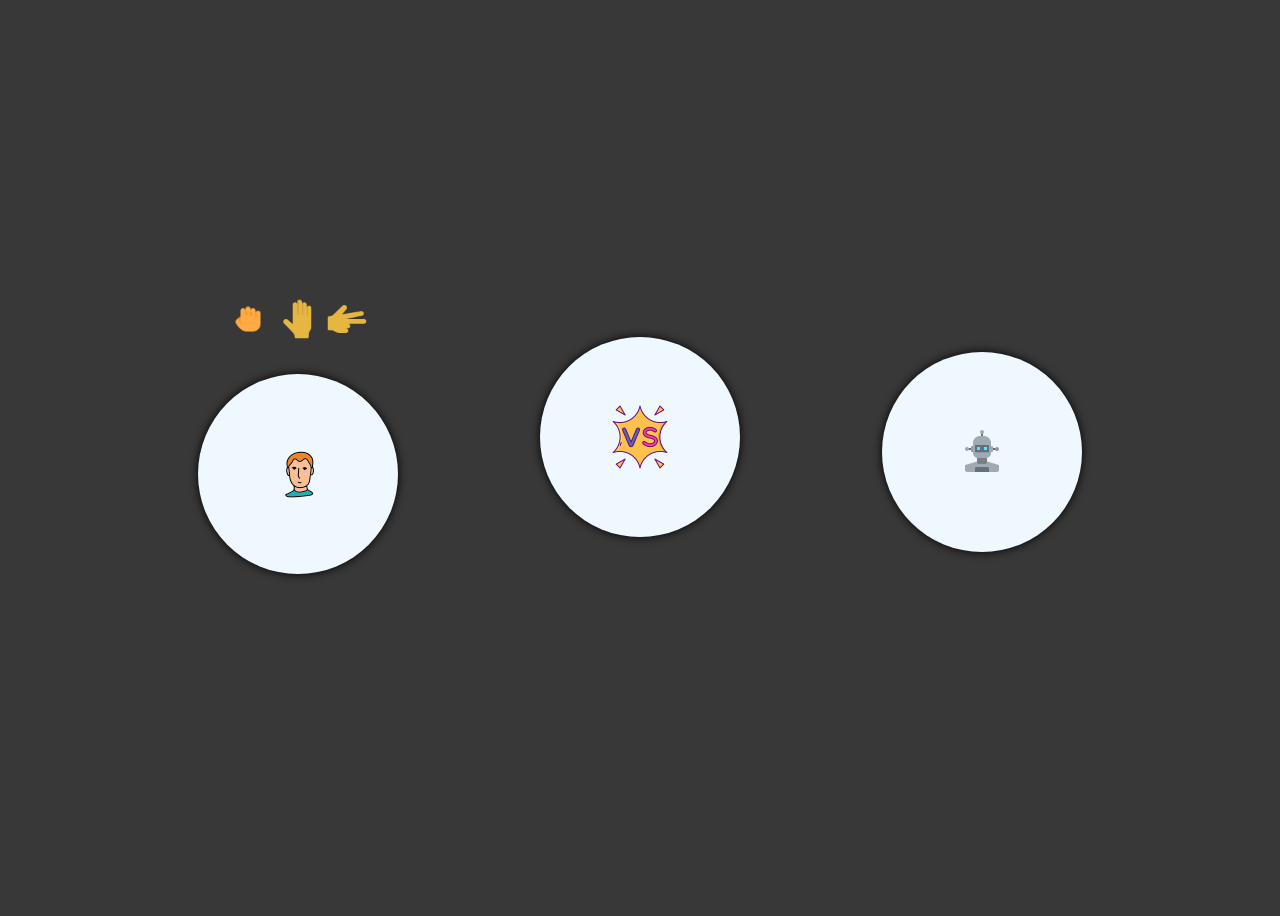
<file: third-lecture/index.html>
<!DOCTYPE html>
<html lang="en">
	<head>
		<meta charset="UTF-8" />
		<meta http-equiv="X-UA-Compatible" content="IE=edge" />
		<meta name="viewport" content="width=device-width, initial-scale=1.0" />
		<title>game</title>
		<script src="./game.js" defer></script>
	</head>
	<style>
		body {
			font-family: 'Courier New', Courier, monospace;
			height: 100vh;
			background-color: rgb(56, 56, 56);
			display: flex;
			flex-direction: column;
			justify-content: center;
			align-items: center;
		}
		.game__container {
			display: flex;

			justify-content: space-between;
			align-items: center;
			width: 70%;
		}
		.player__options {
			width: 200px;
			height: 200px;
			background-color: aliceblue;
			border-radius: 50%;
			box-shadow: 0px 0px 10px black;
			display: flex;
			justify-content: center;
			align-items: center;
			cursor: pointer;
			position: relative;
			transition: all 0.5s ease-in-out;
		}
		.vs {
			width: 200px;
			height: 200px;
			background-color: aliceblue;
			border-radius: 50%;
			box-shadow: 0px 0px 10px black;
			display: flex;
			justify-content: center;
			align-items: center;
			cursor: pointer;
			transition: all 0.5s ease-in-out;
		}
		.computer__options {
			width: 200px;
			height: 200px;
			background-color: aliceblue;
			border-radius: 50%;
			box-shadow: 0px 0px 10px black;
			display: flex;
			justify-content: center;
			align-items: center;
			cursor: pointer;
			transition: all 0.5s ease-in-out;
		}

		.options > img {
			width: 40px;
		}

		.options {
			transition: all 0.5s ease-in-out;
			margin-bottom: 30px;
		}

		.play__block {
			display: flex;
			flex-direction: column;
			align-items: center;
		}

		.option {
			cursor: pointer;
			transition: all 0.5s ease-in-out;
		}
		.option:hover {
			transform: scale(1.5);
		}
		.computer__option {
			cursor: pointer;
			display: none;
		}

		.winner {
			display: flex;
			align-items: center;
		}
		.winner > button {
			display: none;
			padding: 10px 20px;
			border: none;
			outline: none;
			font-size: 20px;
			font-weight: bold;
			cursor: pointer;
			border-radius: 10px;
			background-color: rgb(133, 233, 133);
			margin-left: 30px;
		}
	</style>
	<body>
		<div class="game__container">
			<div class="play__block">
				<div class="options" id="options">
					<img
						id="player__tock"
						src="./assets/rock.png"
						alt=""
						class="option"
						onclick="playerSelection('rock')"
					/>
					<img
						id="player__paper"
						src="./assets/paper.png"
						alt=""
						class="option"
						onclick="playerSelection('paper')"
					/>
					<img
						id="player__scissor"
						src="./assets/scissor.png"
						alt=""
						class="option"
						onclick="playerSelection('scissor')"
					/>
				</div>

				<div class="player__options" id="player">
					<img src="./assets/options.png" alt="" />
				</div>
			</div>

			<div class="vs"><img src="./assets/vs.png" alt="" /></div>

			<div class="play__block">
				<div class="options" id="options">
					<img
						id="computer__tock"
						src="./assets/rock.png"
						alt=""
						class="computer__option"
					/>
					<img
						id="computer__paper"
						src="./assets/paper.png"
						alt=""
						class="computer__option"
					/>
					<img
						id="computer__scissor"
						src="./assets/scissor.png"
						alt=""
						class="computer__option"
					/>
				</div>
				<div class="computer__options">
					<img src="./assets/robot.png" alt="" />
				</div>
			</div>
		</div>

		<div class="winner">
			<h1 id="winner"></h1>
			<button id="play__again" onclick="playAgain()">Play Again</button>
		</div>
	</body>
</html>
</file>
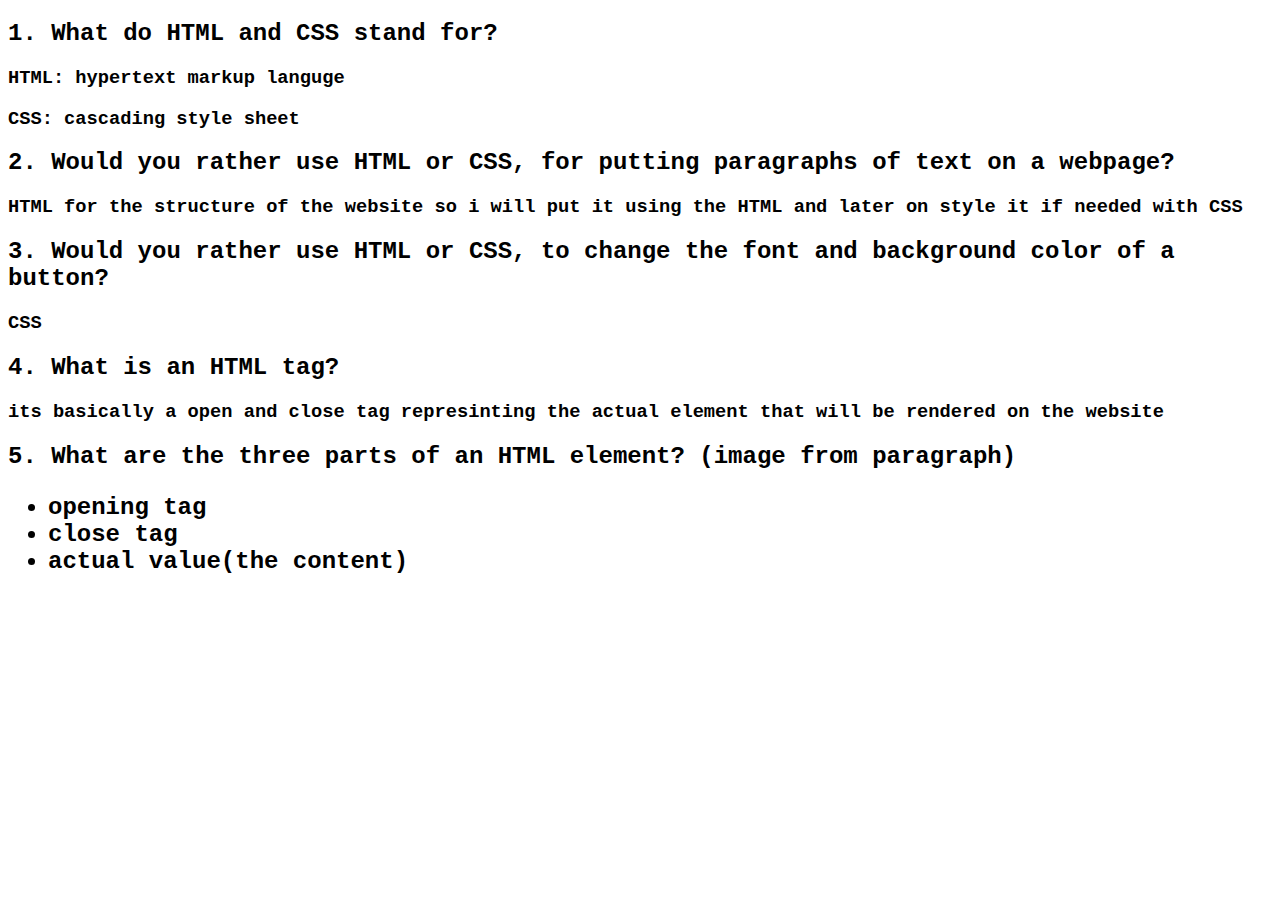
<file: first-lecture/assignment/assignment1/html-questions/index.html>
<!DOCTYPE html>
<html lang="en">
	<head>
		<meta charset="UTF-8" />
		<meta http-equiv="X-UA-Compatible" content="IE=edge" />
		<meta name="viewport" content="width=device-width, initial-scale=1.0" />
		<link rel="stylesheet" href="../generalStyles.css" />
		<title>html questions</title>
	</head>
	<body>
		<h2>1. What do HTML and CSS stand for?</h2>
		<h3>HTML: hypertext markup languge</h3>
		<h3>CSS: cascading style sheet</h3>
		<h2>
			2. Would you rather use HTML or CSS, for putting paragraphs of text on a
			webpage?
		</h2>
		<h3>
			HTML for the structure of the website so i will put it using the HTML and
			later on style it if needed with CSS
		</h3>
		<h2>
			3. Would you rather use HTML or CSS, to change the font and background
			color of a button?
		</h2>
		<h3>CSS</h3>
		<h2>4. What is an HTML tag?</h2>
		<h3>
			its basically a open and close tag represinting the actual element that
			will be rendered on the website
		</h3>
		<h2>
			5. What are the three parts of an HTML element? (image from paragraph)
		</h2>
		<h3>
			<ul>
				<li>opening tag</li>
				<li>close tag</li>
				<li>actual value(the content)</li>
			</ul>
		</h3>
	</body>
</html>
</file>
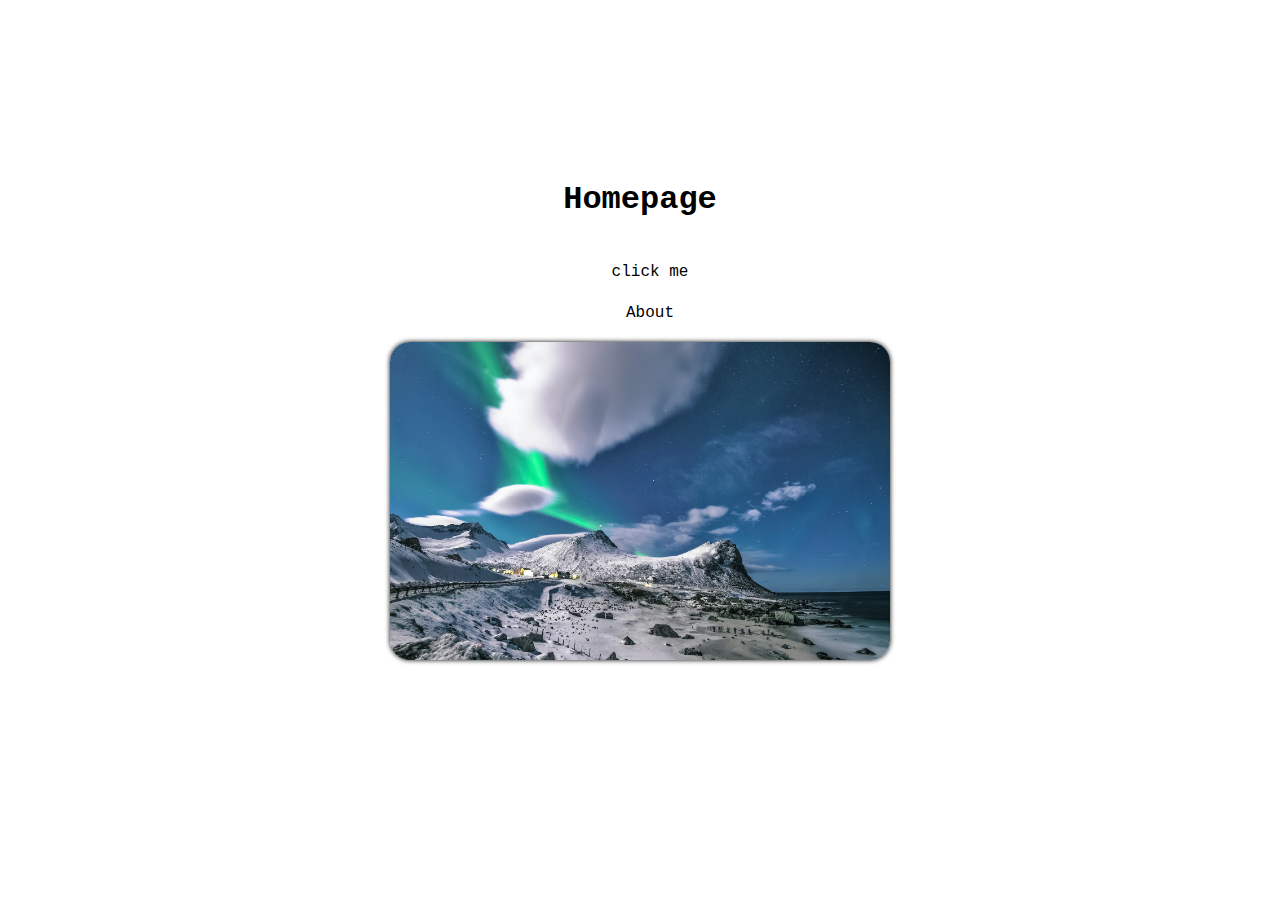
<file: first-lecture/assignment/assignment1/links-and-images/index.html>
<!DOCTYPE html>
<html lang="en">
	<head>
		<meta charset="UTF-8" />
		<meta http-equiv="X-UA-Compatible" content="IE=edge" />
		<meta name="viewport" content="width=device-width, initial-scale=1.0" />
		<title>Links & Images</title>
		<link rel="stylesheet" href="../generalStyles.css" />
	</head>
	<body>
		<div class="index__contentContainer">
			<h1>Homepage</h1>
			<a href="https://theuselessweb.com/">click me</a>
			<a href="./pages/about.html">About</a>
			<img src="./images/first-img.jpg" alt="index image" />
		</div>
	</body>
</html>
</file>
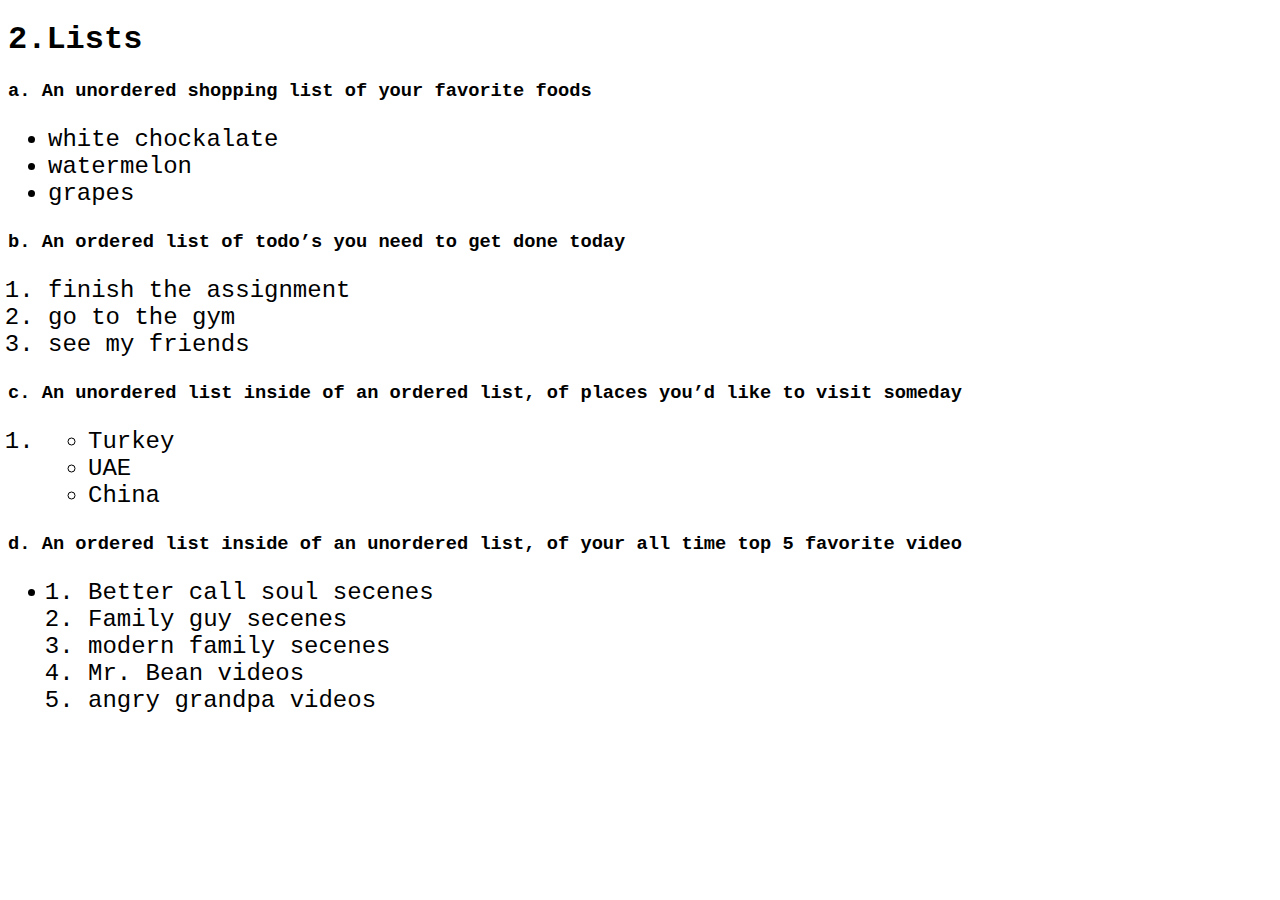
<file: first-lecture/assignment/assignment1/lists/index.html>
<!DOCTYPE html>
<html lang="en">
	<head>
		<meta charset="UTF-8" />
		<meta http-equiv="X-UA-Compatible" content="IE=edge" />
		<meta name="viewport" content="width=device-width, initial-scale=1.0" />
		<title>lists</title>
		<link rel="stylesheet" href="../generalStyles.css" />
	</head>
	<body>
		<div>
			<h1>2.Lists</h1>
			<h3>a. An unordered shopping list of your favorite foods</h3>
			<ul>
				<li>white chockalate</li>
				<li>watermelon</li>
				<li>grapes</li>
			</ul>
			<h3>b. An ordered list of todo’s you need to get done today</h3>
			<ol>
				<li>finish the assignment</li>
				<li>go to the gym</li>
				<li>see my friends</li>
			</ol>
			<h3>
				c. An unordered list inside of an ordered list, of places you’d like to
				visit someday
			</h3>
			<ol>
				<li>
					<ul>
						<li>Turkey</li>
						<li>UAE</li>
						<li>China</li>
					</ul>
				</li>
			</ol>

			<h3>
				d. An ordered list inside of an unordered list, of your all time top 5
				favorite video
			</h3>
			<ul>
				<li>
					<ol>
						<li>Better call soul secenes</li>
						<li>Family guy secenes</li>
						<li>modern family secenes</li>
						<li>Mr. Bean videos</li>
						<li>angry grandpa videos</li>
					</ol>
				</li>
			</ul>
		</div>
		<!-- !--------------------------------------------------------------------------------------------------------- -->
	</body>
</html>
</file>
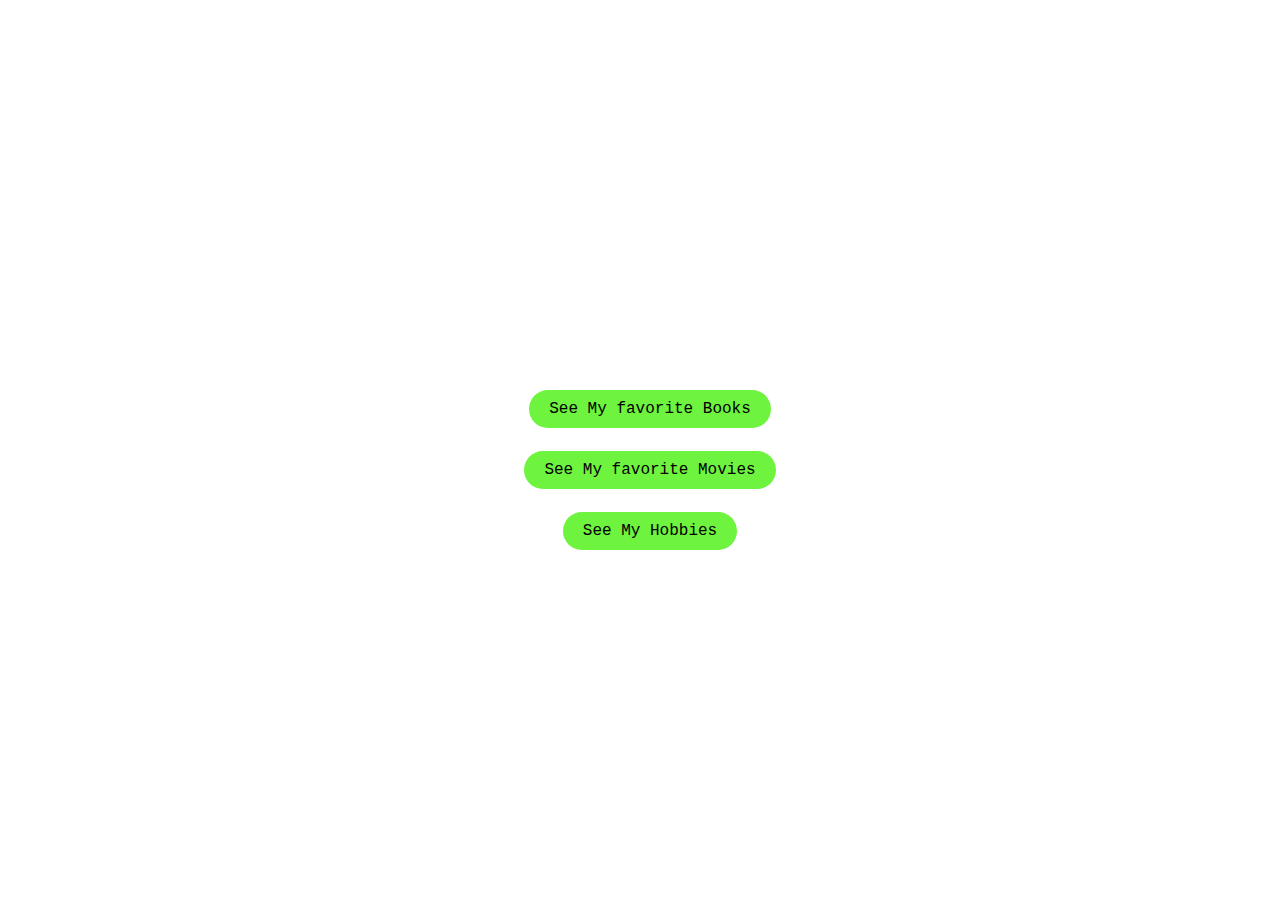
<file: first-lecture/assignment/assignment1/main-html-project/index.html>
<!DOCTYPE html>
<html lang="en">
	<head>
		<meta charset="UTF-8" />
		<meta http-equiv="X-UA-Compatible" content="IE=edge" />
		<meta name="viewport" content="width=device-width, initial-scale=1.0" />
		<link rel="stylesheet" href="../generalStyles.css" />
		<title>main home page</title>
	</head>
	<body class="center">
		<a class="personal__links" href="./book.html"> See My favorite Books</a>
		<a class="personal__links" href="./movies.html"> See My favorite Movies</a>
		<a class="personal__links" href="./hobbies.html"> See My Hobbies</a>
	</body>
</html>
</file>
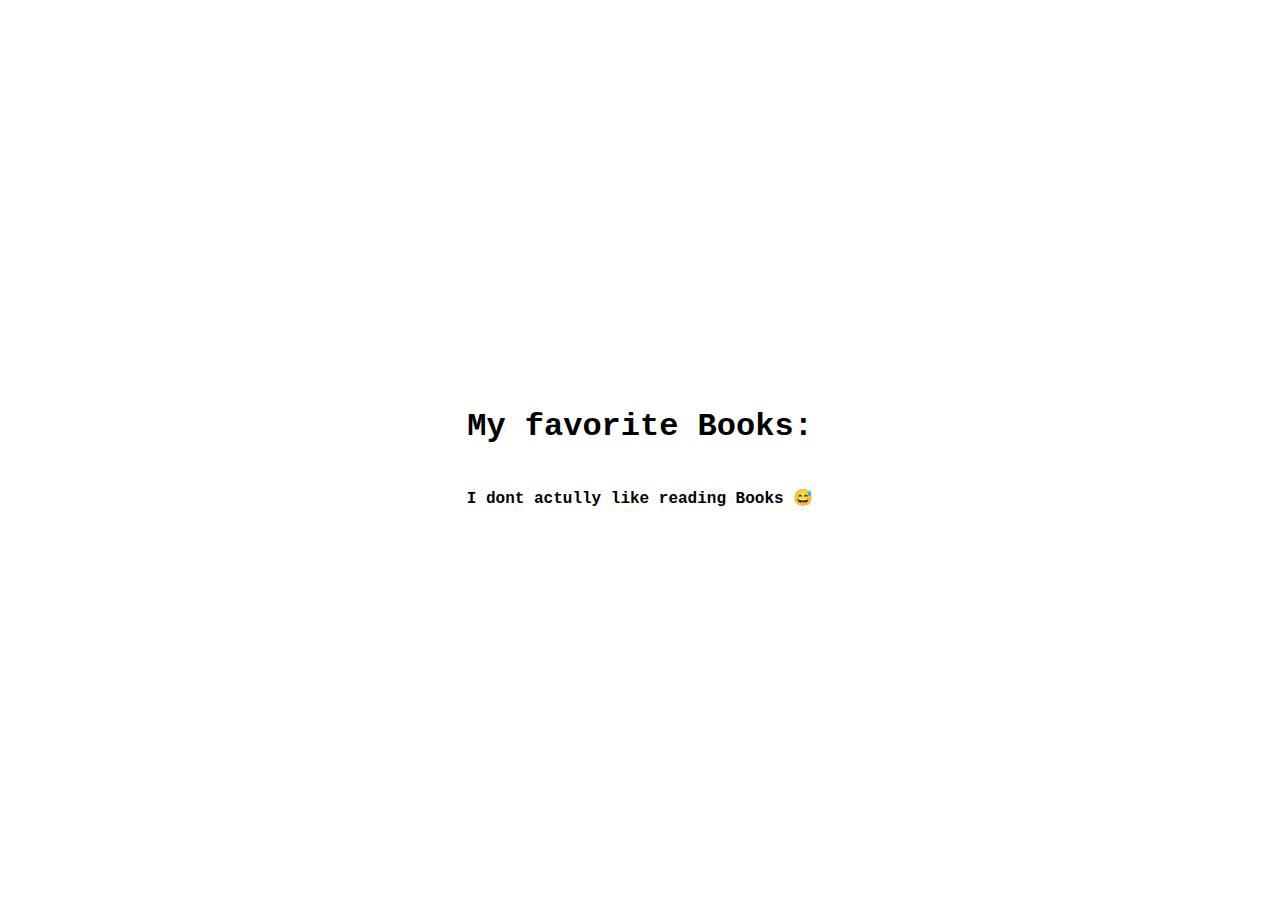
<file: first-lecture/assignment/assignment1/main-html-project/book.html>
<!DOCTYPE html>
<html lang="en">
	<head>
		<meta charset="UTF-8" />
		<meta http-equiv="X-UA-Compatible" content="IE=edge" />
		<meta name="viewport" content="width=device-width, initial-scale=1.0" />
		<link rel="stylesheet" href="../generalStyles.css" />
		<title>books</title>
	</head>
	<body class="center">
		<h1>My favorite Books:</h1>
		<h4>I dont actully like reading Books 😅</h4>
	</body>
</html>
</file>
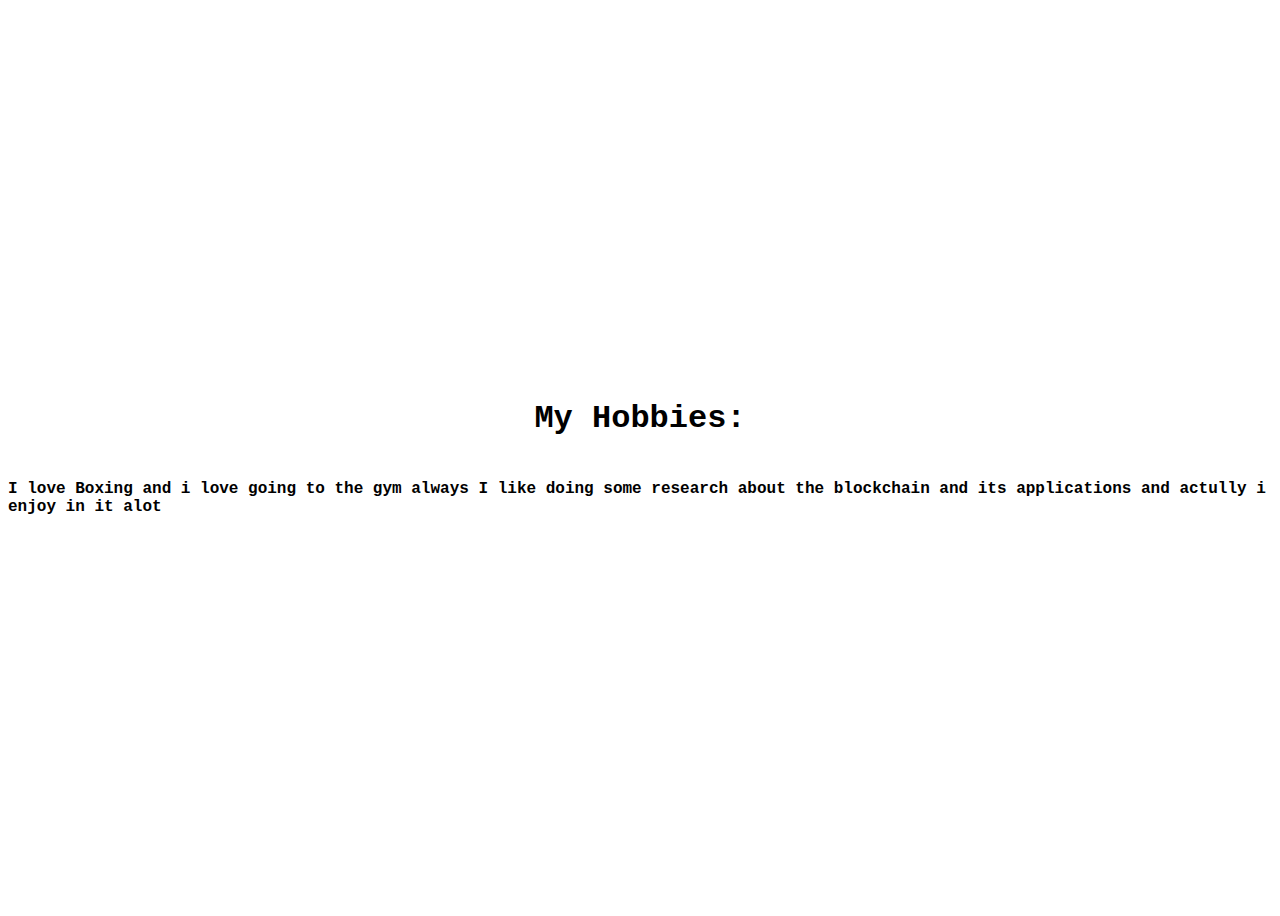
<file: first-lecture/assignment/assignment1/main-html-project/hobbies.html>
<!DOCTYPE html>
<html lang="en">
	<head>
		<meta charset="UTF-8" />
		<meta http-equiv="X-UA-Compatible" content="IE=edge" />
		<meta name="viewport" content="width=device-width, initial-scale=1.0" />
		<link rel="stylesheet" href="../generalStyles.css" />
		<title>hobbies</title>
	</head>
	<body class="center">
		<h1>My Hobbies:</h1>
		<h4>
			I love Boxing and i love going to the gym always I like doing some
			research about the blockchain and its applications and actully i enjoy in
			it alot
		</h4>
	</body>
</html>
</file>
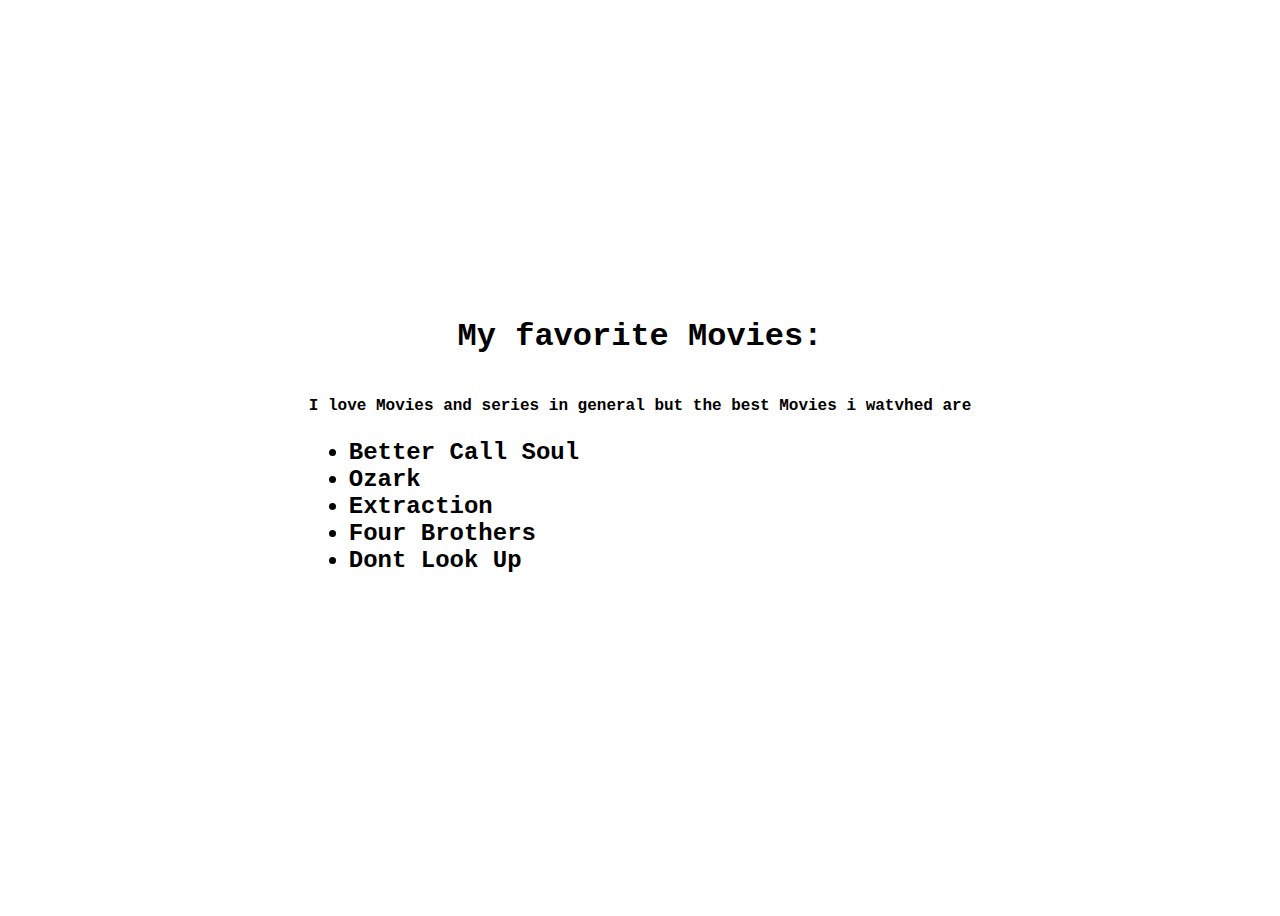
<file: first-lecture/assignment/assignment1/main-html-project/movies.html>
<!DOCTYPE html>
<html lang="en">
	<head>
		<meta charset="UTF-8" />
		<meta http-equiv="X-UA-Compatible" content="IE=edge" />
		<meta name="viewport" content="width=device-width, initial-scale=1.0" />
		<title>movies</title>
		<link rel="stylesheet" href="../generalStyles.css" />
	</head>
	<body class="center">
		<h1>My favorite Movies:</h1>
		<h4>
			I love Movies and series in general but the best Movies i watvhed are
			<ul>
				<li>Better Call Soul</li>
				<li>Ozark</li>
				<li>Extraction</li>
				<li>Four Brothers</li>
				<li>Dont Look Up</li>
			</ul>
		</h4>
	</body>
</html>
</file>
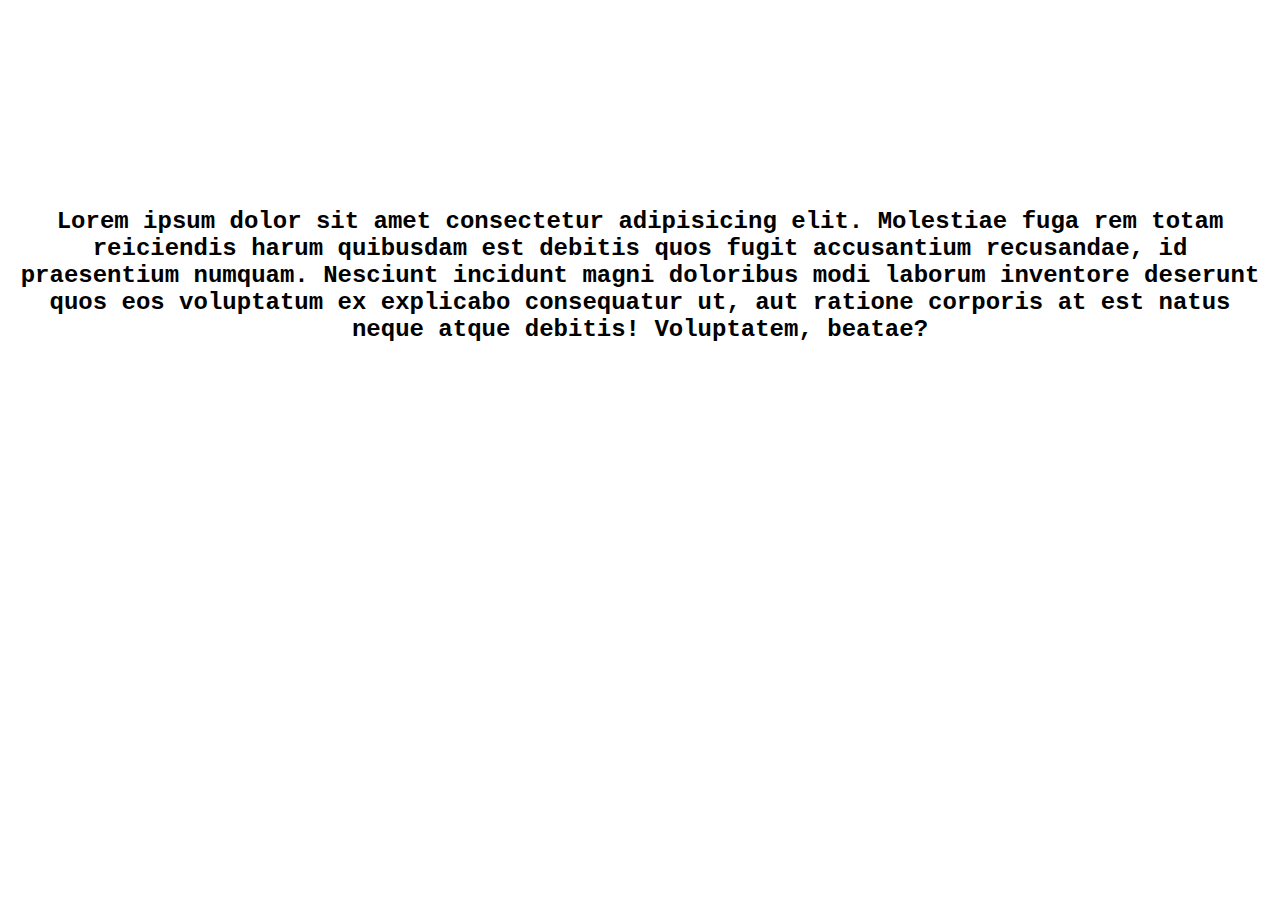
<file: first-lecture/assignment/assignment1/links-and-images/pages/about.html>
<!DOCTYPE html>
<html lang="en">
	<head>
		<meta charset="UTF-8" />
		<meta http-equiv="X-UA-Compatible" content="IE=edge" />
		<meta name="viewport" content="width=device-width, initial-scale=1.0" />
		<title>Document</title>
		<link rel="stylesheet" href="../../generalStyles.css" />
	</head>
	<body>
		<h2 class="about__text">
			Lorem ipsum dolor sit amet consectetur adipisicing elit. Molestiae fuga
			rem totam reiciendis harum quibusdam est debitis quos fugit accusantium
			recusandae, id praesentium numquam. Nesciunt incidunt magni doloribus modi
			laborum inventore deserunt quos eos voluptatum ex explicabo consequatur
			ut, aut ratione corporis at est natus neque atque debitis! Voluptatem,
			beatae?
		</h2>
	</body>
</html>
</file>
<file: first-lecture/assignment/assignment1/generalStyles.css>
* {
    font-family: 'Courier New', Courier, monospace;
}
ul,
ol {
    font-size: x-large;
}


.about__text{
    text-align: center;
    margin-top: 13rem;
    
}
a{
    text-decoration: none;
    color: #000;
    margin-top: 23px;
    
margin-left: 20px;

}
.personal__links
{
    background-color: rgb(110, 243, 62);
    border-radius: 20px;
    padding: 10px 20px;
}
.personal__links:hover
{
    background-color: rgba(110, 243, 62, 0.461);
  
}
.center{
    height: 100vh;
    display: flex;
    flex-direction: column;
    align-items: center;
justify-content: center;
}


a:hover{
    color : goldenrod
    


}

.index__contentContainer{
    display: flex;
    flex-direction: column;
    justify-content: center;
    align-items: center;
    margin-top: 10rem;
}
img{
    width: 500px;
    margin-top: 20px;
    border-radius: 20px;
    box-shadow:  0px 0px 5px #000;
}
</file>
